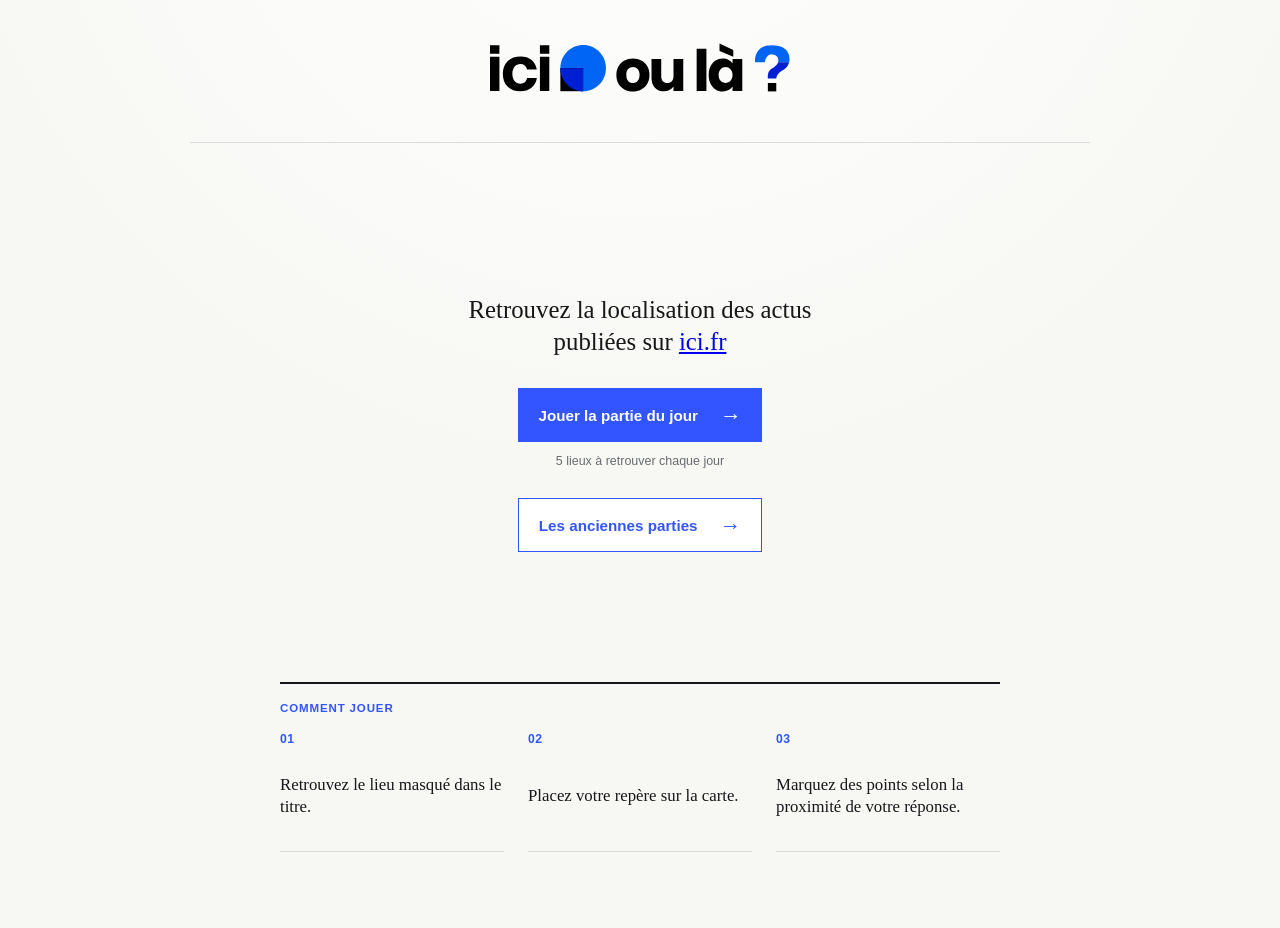
<file: index.html>
<!DOCTYPE html>
<html lang="fr">
<head>
  <meta charset="UTF-8">
  <meta name="viewport" content="width=device-width, initial-scale=1.0">
  <title>ICI ou là</title>
  <link rel="icon" href="favicon.png">
  <link rel="stylesheet" href="style.css">
</head>

<body class="home">
  <div class="page">
    <header class="header">
      <a class="ici-brand" href="index.html" aria-label="ICI ou là, accueil">
        <img src="logo.svg" alt="ICI ou là">
      </a>
    </header>

    <main class="home-main">
      <section class="home-hero">
        <p class="home-intro">Retrouvez la localisation des actus publiées sur <a href="https://www.ici.fr" target="_blank">ici.fr</a></p>
        <a class="home-play" href="daily.html">Jouer la partie du jour<span aria-hidden="true">→</span></a>
        <p class="home-note">5 lieux à retrouver chaque jour</p>
        <a class="home-old" href="archives.html">Les anciennes parties<span aria-hidden="true">→</span></a>
      </section>

      <section class="how-to" aria-labelledby="how-to-title">
        <p class="eyebrow" id="how-to-title">Comment jouer</p>
        <ol>
          <li><span>01</span> Retrouvez le lieu masqué dans le titre.</li>
          <li><span>02</span> Placez votre repère sur la carte.</li>
          <li><span>03</span> Marquez des points selon la proximité de votre réponse.</li>
        </ol>
      </section>
    </main>

  </div>
</body>
</html>
</file>
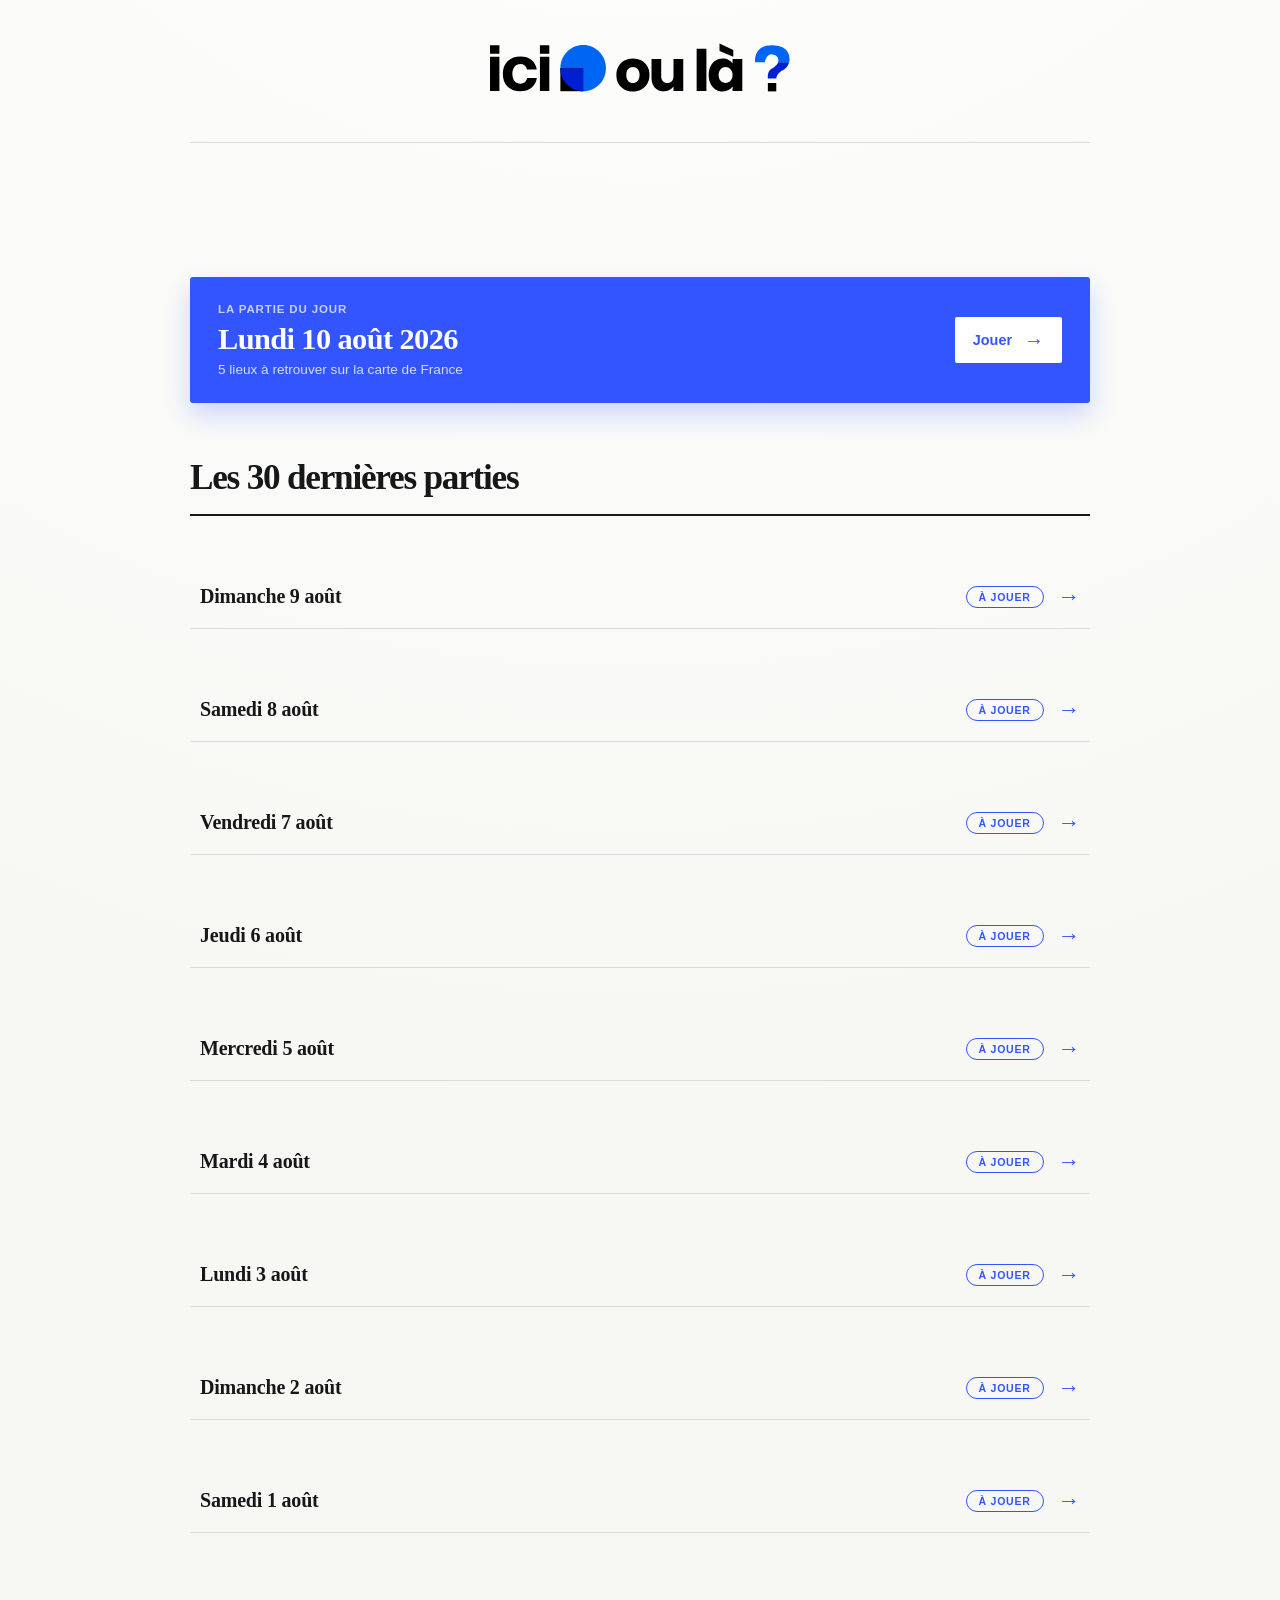
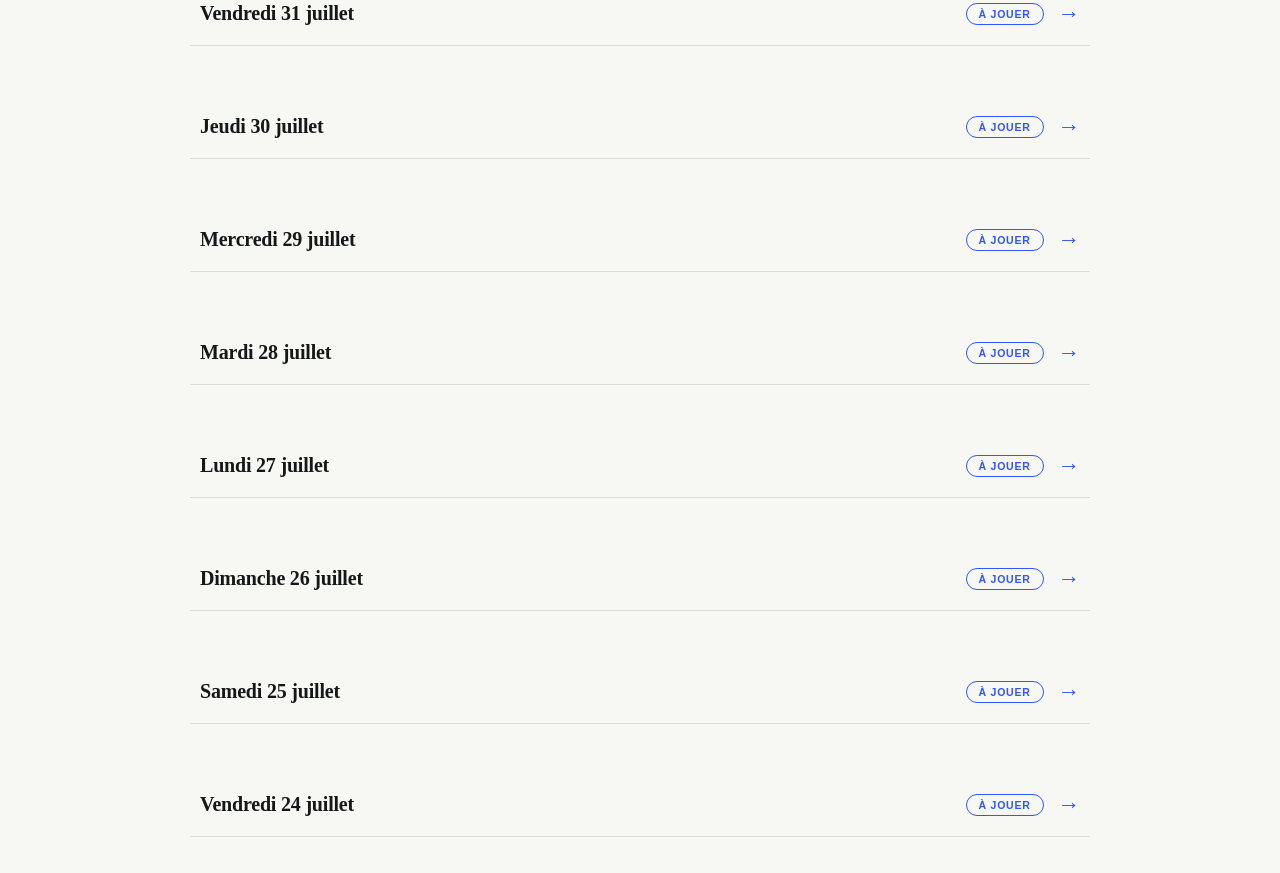
<file: archives.html>
<!DOCTYPE html>
<html lang="fr">
<head>
  <meta charset="UTF-8">
  <meta name="viewport" content="width=device-width, initial-scale=1.0">
  <title>Les anciennes parties - ICI ou là</title>
  <link rel="icon" href="favicon.png">
  <link rel="stylesheet" href="style.css">
</head>

<body class="home">
  <div class="page">
    <header class="header">
      <a class="ici-brand" href="index.html" aria-label="ICI ou là, accueil">
        <img src="logo.svg" alt="ICI ou là">
      </a>
    </header>

    <main class="archives">

      <a class="today-card" href="daily.html" aria-label="Jouer la partie du jour du Lundi 10 août">
        <div>
          <p class="eyebrow">La partie du jour</p>
          <p class="today-card-title">Lundi 10 août 2026</p>
          <p class="today-card-meta">5 lieux à retrouver sur la carte de France</p>
        </div>
        <span class="today-card-cta">Jouer<span aria-hidden="true">→</span></span>
      </a>
      <section class="archives-list" aria-labelledby="archives-list-title">
        <h1 id="archives-list-title">Les 30 dernières parties</h1>

        <ol class="games">

          <li class="game">
            <a class="game-link" href="daily.html?date=2026-08-09" aria-label="Rejouer la partie du Dimanche 9 août">
              <span class="game-date">Dimanche 9 août</span>
              <span class="game-right">
                <span class="game-badge" data-date="2026-08-09">À jouer</span>
                <span class="game-go" aria-hidden="true">→</span>
              </span>
            </a>
          </li>

          <li class="game">
            <a class="game-link" href="daily.html?date=2026-08-08" aria-label="Rejouer la partie du Samedi 8 août">
              <span class="game-date">Samedi 8 août</span>
              <span class="game-right">
                <span class="game-badge" data-date="2026-08-08">À jouer</span>
                <span class="game-go" aria-hidden="true">→</span>
              </span>
            </a>
          </li>

          <li class="game">
            <a class="game-link" href="daily.html?date=2026-08-07" aria-label="Rejouer la partie du Vendredi 7 août">
              <span class="game-date">Vendredi 7 août</span>
              <span class="game-right">
                <span class="game-badge" data-date="2026-08-07">À jouer</span>
                <span class="game-go" aria-hidden="true">→</span>
              </span>
            </a>
          </li>

          <li class="game">
            <a class="game-link" href="daily.html?date=2026-08-06" aria-label="Rejouer la partie du Jeudi 6 août">
              <span class="game-date">Jeudi 6 août</span>
              <span class="game-right">
                <span class="game-badge" data-date="2026-08-06">À jouer</span>
                <span class="game-go" aria-hidden="true">→</span>
              </span>
            </a>
          </li>

          <li class="game">
            <a class="game-link" href="daily.html?date=2026-08-05" aria-label="Rejouer la partie du Mercredi 5 août">
              <span class="game-date">Mercredi 5 août</span>
              <span class="game-right">
                <span class="game-badge" data-date="2026-08-05">À jouer</span>
                <span class="game-go" aria-hidden="true">→</span>
              </span>
            </a>
          </li>

          <li class="game">
            <a class="game-link" href="daily.html?date=2026-08-04" aria-label="Rejouer la partie du Mardi 4 août">
              <span class="game-date">Mardi 4 août</span>
              <span class="game-right">
                <span class="game-badge" data-date="2026-08-04">À jouer</span>
                <span class="game-go" aria-hidden="true">→</span>
              </span>
            </a>
          </li>

          <li class="game">
            <a class="game-link" href="daily.html?date=2026-08-03" aria-label="Rejouer la partie du Lundi 3 août">
              <span class="game-date">Lundi 3 août</span>
              <span class="game-right">
                <span class="game-badge" data-date="2026-08-03">À jouer</span>
                <span class="game-go" aria-hidden="true">→</span>
              </span>
            </a>
          </li>

          <li class="game">
            <a class="game-link" href="daily.html?date=2026-08-02" aria-label="Rejouer la partie du Dimanche 2 août">
              <span class="game-date">Dimanche 2 août</span>
              <span class="game-right">
                <span class="game-badge" data-date="2026-08-02">À jouer</span>
                <span class="game-go" aria-hidden="true">→</span>
              </span>
            </a>
          </li>

          <li class="game">
            <a class="game-link" href="daily.html?date=2026-08-01" aria-label="Rejouer la partie du Samedi 1 août">
              <span class="game-date">Samedi 1 août</span>
              <span class="game-right">
                <span class="game-badge" data-date="2026-08-01">À jouer</span>
                <span class="game-go" aria-hidden="true">→</span>
              </span>
            </a>
          </li>

          <li class="game">
            <a class="game-link" href="daily.html?date=2026-07-31" aria-label="Rejouer la partie du Vendredi 31 juillet">
              <span class="game-date">Vendredi 31 juillet</span>
              <span class="game-right">
                <span class="game-badge" data-date="2026-07-31">À jouer</span>
                <span class="game-go" aria-hidden="true">→</span>
              </span>
            </a>
          </li>

          <li class="game">
            <a class="game-link" href="daily.html?date=2026-07-30" aria-label="Rejouer la partie du Jeudi 30 juillet">
              <span class="game-date">Jeudi 30 juillet</span>
              <span class="game-right">
                <span class="game-badge" data-date="2026-07-30">À jouer</span>
                <span class="game-go" aria-hidden="true">→</span>
              </span>
            </a>
          </li>

          <li class="game">
            <a class="game-link" href="daily.html?date=2026-07-29" aria-label="Rejouer la partie du Mercredi 29 juillet">
              <span class="game-date">Mercredi 29 juillet</span>
              <span class="game-right">
                <span class="game-badge" data-date="2026-07-29">À jouer</span>
                <span class="game-go" aria-hidden="true">→</span>
              </span>
            </a>
          </li>

          <li class="game">
            <a class="game-link" href="daily.html?date=2026-07-28" aria-label="Rejouer la partie du Mardi 28 juillet">
              <span class="game-date">Mardi 28 juillet</span>
              <span class="game-right">
                <span class="game-badge" data-date="2026-07-28">À jouer</span>
                <span class="game-go" aria-hidden="true">→</span>
              </span>
            </a>
          </li>

          <li class="game">
            <a class="game-link" href="daily.html?date=2026-07-27" aria-label="Rejouer la partie du Lundi 27 juillet">
              <span class="game-date">Lundi 27 juillet</span>
              <span class="game-right">
                <span class="game-badge" data-date="2026-07-27">À jouer</span>
                <span class="game-go" aria-hidden="true">→</span>
              </span>
            </a>
          </li>

          <li class="game">
            <a class="game-link" href="daily.html?date=2026-07-26" aria-label="Rejouer la partie du Dimanche 26 juillet">
              <span class="game-date">Dimanche 26 juillet</span>
              <span class="game-right">
                <span class="game-badge" data-date="2026-07-26">À jouer</span>
                <span class="game-go" aria-hidden="true">→</span>
              </span>
            </a>
          </li>

          <li class="game">
            <a class="game-link" href="daily.html?date=2026-07-25" aria-label="Rejouer la partie du Samedi 25 juillet">
              <span class="game-date">Samedi 25 juillet</span>
              <span class="game-right">
                <span class="game-badge" data-date="2026-07-25">À jouer</span>
                <span class="game-go" aria-hidden="true">→</span>
              </span>
            </a>
          </li>

          <li class="game">
            <a class="game-link" href="daily.html?date=2026-07-24" aria-label="Rejouer la partie du Vendredi 24 juillet">
              <span class="game-date">Vendredi 24 juillet</span>
              <span class="game-right">
                <span class="game-badge" data-date="2026-07-24">À jouer</span>
                <span class="game-go" aria-hidden="true">→</span>
              </span>
            </a>
          </li>
        </ol>
      </section>

    </main>

  </div>

  <script>
    const CLEF_PARTIES_JOUÉES = "icioulà-parties-jouées";
    try {
      const jouées = new Set(JSON.parse(localStorage.getItem(CLEF_PARTIES_JOUÉES) || "[]"));
      document.querySelectorAll("[data-date]").forEach(noeud => {
        if (jouées.has(noeud.dataset.date)) {
          noeud.closest(".game").classList.add("game--played");
          noeud.textContent = "Jouée";
        }
      });
    } catch (erreur) {}
  </script>
</body>

</html>
</file>
<file: style.css>
:root {
  --ici-blue: #3255ff;
  --ink: #161719;
  --muted: #686b70;
  --paper: #f7f7f4;
  --line: #d9dbdd;
  --success: #2e9c5b;
  font-family: Arial, Helvetica, sans-serif;
  color: var(--ink);
  background: var(--paper);
}

* { box-sizing: border-box; }

html, body { margin: 0; min-height: 100%; }

body {
  min-width: 320px;
  background:
    radial-gradient(circle at 50% -25%, #ffffff 0, var(--paper) 55%),
    var(--paper);
}

.page {
  width: min(100%, 960px);
  min-height: 100vh;
  margin: 0 auto;
  padding: 0 16px 28px;
}

.header {
  display: flex;
  align-items: center;
  justify-content: center;
  padding: 28px 0;
  border-bottom: 1px solid var(--line);
}

.ici-brand {
  display: block;
  line-height: 0;
  width: min(100%, 300px);
}

.ici-brand img {
  display: block;
  width: 100%;
  height: auto;
}

.eyebrow, .question-label, .progression {
  font-size: 0.72rem;
  font-weight: 700;
  letter-spacing: 0.075em;
  text-transform: uppercase;
}

.game {
  display: flex;
  flex-direction: column;
  align-items: stretch;
  padding-top: 34px;
}

.game-heading { text-align: center; }

.eyebrow {
  margin: 0 0 8px;
  color: var(--ici-blue);
}

h1, h2 {
  margin: 0;
  font-family: Georgia, "Times New Roman", serif;
  font-weight: 700;
  letter-spacing: -0.035em;
}

h1 { font-size: clamp(2.5rem, 9vw, 4.5rem); line-height: 0.94; }

.game-meta {
  display: flex;
  align-items: center;
  justify-content: space-between;
  gap: 12px;
  margin: 28px 0 12px;
}

.progression { color: var(--ici-blue); }

.instruction { color: var(--muted); font-size: 0.82rem; text-align: right; }

.question-card {
  border-top: 2px solid var(--ink);
  border-bottom: 1px solid var(--line);
  padding: 15px 0 18px;
}

.question-label { margin: 0 0 7px; color: var(--muted); }

.article {
  max-width: 760px;
  font-family: Georgia, "Times New Roman", serif;
  font-size: clamp(1.23rem, 4.6vw, 1.8rem);
  font-weight: 700;
  line-height: 1.17;
  letter-spacing: -0.018em;
}

.article-link {
  margin: 12px 0 0;
  font-size: 0.78rem;
}
.article-link a {
  color: var(--ici-blue);
  text-decoration: none;
  border-bottom: 1px solid rgba(50, 85, 255, 0.35);
  padding-bottom: 1px;
  transition: border-color 150ms ease;
}
.article-link a:hover { border-color: var(--ici-blue); }

.hint-bar {
  display: flex;
  align-items: center;
  flex-wrap: wrap;
  gap: 8px 14px;
  min-height: 44px;
  margin: 0 0 10px;
}
#hint-button {
  padding: 8px 14px;
  border: 1px solid var(--ici-blue);
  border-radius: 2px;
  background: transparent;
  color: var(--ici-blue);
  font: 700 0.8rem Arial, Helvetica, sans-serif;
  cursor: pointer;
  transition: background 150ms ease;
}
#hint-button:hover:not(:disabled) { background: #eef1ff; }
#hint-button:disabled { opacity: 0.5; cursor: default; }
#hint-display {
  margin: 0;
  color: var(--muted);
  font-size: 0.84rem;
  font-weight: 700;
}
#hint-display:empty { display: none; }

#feedback {
  min-height: 44px;
  margin: 14px 0 4px;
  color: var(--muted);
  font-size: 0.9rem;
  line-height: 1.45;
}

#feedback strong { color: var(--ink); }

#next-button {
  align-self: flex-start;
  min-height: 46px;
  margin: 4px 0 14px;
  padding: 0 20px;
  border: 0;
  border-radius: 2px;
  background: var(--ici-blue);
  color: #fff;
  font: inherit;
  font-size: 0.88rem;
  font-weight: 700;
  cursor: pointer;
  transition: background 150ms ease, transform 150ms ease;
}

#next-button:hover { background: #0016a5; transform: translateY(-1px); }
#next-button:focus-visible, .ici-brand:focus-visible, .footer a:focus-visible {
  outline: 3px solid #7d95ff;
  outline-offset: 3px;
}

#map-container {
  width: 100%;
  height: clamp(360px, 55vh, 590px);
  margin: 0;
  border: 1px solid var(--line);
  border-radius: 3px;
  overflow: hidden;
  cursor: crosshair;
  box-shadow: 0 10px 24px rgba(22, 23, 25, 0.08);
}

.leaflet-container { font: 12px/1.4 Arial, Helvetica, sans-serif; }
.leaflet-control-zoom a { color: var(--ink) !important; }
.leaflet-control-attribution { font-size: 9px !important; }

.guess-cursor {
  position: absolute;
  display: none;
  width: 24px;
  height: 24px;
  border: 2px solid var(--ici-blue);
  border-radius: 50%;
  box-shadow: 0 0 0 2px rgba(255, 255, 255, 0.85);
  pointer-events: none;
  transform: translate(-50%, -50%);
  z-index: 1000;
}

.guess-cursor::before, .guess-cursor::after {
  position: absolute;
  top: 50%; left: 50%;
  width: 32px; height: 2px;
  background: var(--ici-blue);
  content: "";
  transform: translate(-50%, -50%);
}

.guess-cursor::after { width: 2px; height: 32px; }

#map-container.map--ready { cursor: pointer; }
#map-container.map--ready .guess-cursor { display: none !important; }

.distance-label {
  padding: 6px 9px;
  border: 0;
  border-radius: 2px;
  background: #fff;
  color: var(--ici-blue);
  font-weight: 700;
  box-shadow: 0 2px 8px rgba(0, 0, 0, 0.18);
}
.distance-label::before { display: none; }

#end-screen {
  margin: 22px 0;
  padding: 22px 16px;
  border-top: 2px solid var(--ink);
  text-align: center;
}

#end-screen h2 { font-size: clamp(1.6rem, 5.5vw, 2.2rem); }
#end-screen p:not(.eyebrow) { max-width: 450px; margin: 10px auto 0; line-height: 1.45; }
.score-total {
  color: var(--ici-blue);
  font-family: Georgia, "Times New Roman", serif;
  font-size: clamp(2.2rem, 8vw, 3.4rem);
  font-weight: 700;
  letter-spacing: -0.05em;
  line-height: 1;
}
.score-total span:last-child { font-family: Arial, Helvetica, sans-serif; font-size: 0.3em; letter-spacing: 0; }
.score-actions { display: flex; flex-wrap: wrap; justify-content: center; gap: 10px; margin-top: 18px; }
.score-actions button, .score-actions a {
  min-height: 44px;
  padding: 0 16px;
  border: 1px solid var(--ici-blue);
  border-radius: 2px;
  background: var(--ici-blue);
  color: #fff;
  font: 700 0.85rem/42px Arial, Helvetica, sans-serif;
  text-decoration: none;
  cursor: pointer;
}
.score-actions a { background: transparent; color: var(--ici-blue); }

.recap {
  margin: 26px 0 0;
  padding: 0;
  list-style: none;
  border-top: 2px solid var(--ink);
  text-align: left;
}
.recap-item {
  display: grid;
  grid-template-columns: 30px 1fr auto;
  gap: 14px;
  align-items: center;
  padding: 14px 6px;
  border-bottom: 1px solid var(--line);
}
.recap-num { color: var(--ici-blue); font: 700 0.7rem Arial, Helvetica, sans-serif; letter-spacing: 0.05em; }
.recap-title { margin: 0; font-family: Georgia, "Times New Roman", serif; font-size: 0.95rem; font-weight: 700; line-height: 1.4; }
.recap-score { margin: 4px 0 0; color: var(--muted); font-size: 0.78rem; }
.recap-link {
  align-self: center;
  color: var(--ici-blue);
  font-size: 0.75rem;
  font-weight: 700;
  text-decoration: none;
  border-bottom: 1px solid rgba(50, 85, 255, 0.35);
  padding-bottom: 1px;
  white-space: nowrap;
}
.recap-link:hover { border-color: var(--ici-blue); }

#share-overlay {
  position: fixed;
  inset: 0;
  z-index: 2000;
  display: flex;
  align-items: flex-end;
  justify-content: center;
  background: rgba(22, 23, 25, 0.5);
}
.share-sheet {
  width: min(100%, 560px);
  padding: 10px 14px calc(14px + env(safe-area-inset-bottom));
  background: #fff;
  border-radius: 14px 14px 0 0;
  box-shadow: 0 -12px 30px rgba(0, 0, 0, 0.18);
}
.share-title {
  margin: 4px 0 10px;
  font-size: 0.72rem;
  font-weight: 700;
  letter-spacing: 0.075em;
  text-transform: uppercase;
  color: var(--muted);
  text-align: center;
}
.share-option {
  display: flex;
  align-items: center;
  gap: 12px;
  min-height: 48px;
  padding: 0 12px;
  border-radius: 8px;
  color: var(--ink);
  font-weight: 700;
  text-decoration: none;
}
.share-option:hover { background: var(--paper); }
.share-option:focus-visible { outline: 3px solid #7d95ff; outline-offset: 2px; }
.share-emoji { width: 24px; text-align: center; }
.share-emoji svg { display: block; margin: 0 auto; }
#share-cancel {
  width: 100%;
  min-height: 44px;
  margin-top: 8px;
  border: 0;
  border-top: 1px solid var(--line);
  border-radius: 0;
  background: transparent;
  color: var(--muted);
  font: inherit;
  font-weight: 700;
  cursor: pointer;
}

@media (min-width: 641px) {
  #share-overlay { align-items: center; }
  .share-sheet {
    padding: 18px 22px 20px;
    border-radius: 14px;
    box-shadow: 0 20px 60px rgba(0, 0, 0, 0.25);
  }
}

#toast {
  position: fixed;
  left: 50%;
  bottom: 24px;
  transform: translateX(-50%) translateY(20px);
  padding: 10px 18px;
  border-radius: 999px;
  background: var(--ink);
  color: #fff;
  font-size: 0.85rem;
  font-weight: 700;
  opacity: 0;
  pointer-events: none;
  transition: opacity 180ms ease, transform 180ms ease;
  z-index: 3000;
}
#toast.toast--visible { opacity: 1; transform: translateX(-50%) translateY(0); }

.home-main { max-width: 720px; margin: 0 auto; padding: clamp(60px, 13vh, 120px) 0 40px; }
.home-hero { text-align: center; }
.home-intro { max-width: 430px; margin: 34px auto 0; font-family: Georgia, "Times New Roman", serif; font-size: clamp(1.2rem, 4.8vw, 1.55rem); line-height: 1.3; }
.home-intro a:visited, a:active { color: inherit; text-decoration: none; }
.home-play { display: inline-flex; align-items: center; gap: 22px; min-height: 54px; margin-top: 30px; padding: 0 20px; background: var(--ici-blue); color: #fff; font-size: 0.95rem; font-weight: 700; text-decoration: none; }
.home-play span { font-size: 1.35rem; line-height: 1; }
.home-play:hover { background: #0016a5; }
.home-old { display: inline-flex; align-items: center; gap: 22px; min-height: 54px; margin-top: 30px; padding: 0 20px; background: #fff; color: var(--ici-blue); border: 1px solid var(--ici-blue); font-size: 0.95rem; font-weight: 700; text-decoration: none; }
.home-old span { font-size: 1.35rem; line-height: 1; }
.home-old:hover { background: #eeeeee; }
.home-note { margin: 12px 0 0; color: var(--muted); font-size: 0.78rem; }
.how-to { margin-top: clamp(74px, 16vh, 130px); padding-top: 18px; border-top: 2px solid var(--ink); }
.how-to ol { display: grid; gap: 14px; margin: 18px 0 0; padding: 0; list-style: none; }
.how-to li { display: grid; grid-template-columns: 38px 1fr; gap: 10px; align-items: baseline; padding-bottom: 13px; border-bottom: 1px solid var(--line); font-family: Georgia, "Times New Roman", serif; font-size: 1.05rem; line-height: 1.3; }
.how-to li span { color: var(--ici-blue); font: 700 0.76rem Arial, Helvetica, sans-serif; letter-spacing: 0.05em; }

.footer {
  margin-top: 30px;
  padding-top: 16px;
  border-top: 1px solid var(--line);
  color: var(--muted);
  font-size: 0.75rem;
  text-align: center;
}
.footer a { color: inherit; font-weight: 700; }
.play .footer { border-top: none; }

@media (min-width: 700px) {
  .page { padding: 0 30px 36px; }
  .header { min-height: 76px; }
  .game { padding-top: 50px; }
  .game-meta { margin-top: 36px; }
  .question-card { padding: 18px 0 22px; }
  #feedback { font-size: 1rem; }
  #map-container { height: min(60vh, 600px); }
  .how-to ol { grid-template-columns: repeat(3, 1fr); gap: 24px; }
  .how-to li { grid-template-columns: 1fr; gap: 8px; min-height: 120px; }
}

/* Archives */
.archives { padding-top: clamp(48px, 10vh, 88px); }

.today-card {
  display: flex;
  align-items: center;
  justify-content: space-between;
  gap: 18px;
  margin: 46px 0 58px;
  padding: 26px 28px;
  background: var(--ici-blue);
  color: #fff;
  border-radius: 3px;
  box-shadow: 0 12px 26px rgba(50, 85, 255, 0.22);
  text-decoration: none;
}
.today-card .eyebrow { margin-bottom: 0; color: rgba(255, 255, 255, 0.72); }
.today-card-title { margin: 7px 0 0; font-family: Georgia, "Times New Roman", serif; font-size: clamp(1.35rem, 4.4vw, 1.9rem); font-weight: 700; letter-spacing: -0.02em; }
.today-card-meta { margin: 5px 0 0; color: rgba(255, 255, 255, 0.78); font-size: 0.85rem; }
.today-card-cta {
  display: inline-flex;
  align-items: center;
  gap: 12px;
  flex-shrink: 0;
  min-height: 46px;
  padding: 0 18px;
  background: #fff;
  color: var(--ici-blue);
  font-weight: 700;
  font-size: 0.9rem;
  border-radius: 2px;
  transition: background 150ms ease;
}
.today-card-cta span { font-size: 1.25rem; line-height: 1; }
.today-card:hover .today-card-cta { background: #eef1ff; }

.archives-list h1 { font-size: clamp(1.55rem, 5vw, 2.2rem); margin: 0 0 20px; }

.games { margin: 0; padding: 0; list-style: none; border-top: 2px solid var(--ink); }
.game { border-bottom: 1px solid var(--line); }
.game-link {
  display: flex;
  align-items: center;
  justify-content: space-between;
  gap: 16px;
  padding: 18px 10px;
  color: inherit;
  text-decoration: none;
}
.game-link:hover { background: #fff; }
.game-link:hover .game-date { color: var(--ici-blue); }
.game-date { font-family: Georgia, "Times New Roman", serif; font-size: clamp(1.05rem, 3vw, 1.25rem); font-weight: 700; letter-spacing: -0.01em; }
.game-right { display: inline-flex; align-items: center; gap: 14px; }
.game-badge {
  padding: 4px 12px;
  border: 1px solid var(--ici-blue);
  border-radius: 999px;
  color: var(--ici-blue);
  font-size: 0.66rem;
  font-weight: 700;
  letter-spacing: 0.07em;
  text-transform: uppercase;
  white-space: nowrap;
}
.game--played .game-badge {
  border-color: var(--success);
  background: var(--success);
  color: #fff;
}
.game-go { color: var(--ici-blue); font-size: 1.4rem; font-weight: 700; }
.game--empty {
  display: flex;
  align-items: center;
  justify-content: space-between;
  gap: 16px;
  padding: 18px 10px;
  opacity: 0.5;
}
.game--empty .game-date { font-weight: 400; color: var(--muted); }
.game-empty { color: var(--muted); font-size: 0.68rem; font-weight: 700; letter-spacing: 0.07em; text-transform: uppercase; }

@media (max-width: 640px) {
  .header { padding: 14px 0; }
  .home-main { padding-top: clamp(28px, 6vh, 60px); padding-bottom: 24px; }
  .how-to { margin-top: clamp(44px, 8vh, 74px); }
  .archives { padding-top: clamp(8px, 2vh, 20px); }
  .today-card { flex-direction: column; align-items: flex-start; padding: 22px 20px; }
  .game-link, .game--empty { padding: 16px 6px; }
  .game-go { display: none; }
  .recap-item { grid-template-columns: 28px 1fr; gap: 10px; }
  .recap-link { grid-column: 2; justify-self: start; }
}
</file>
